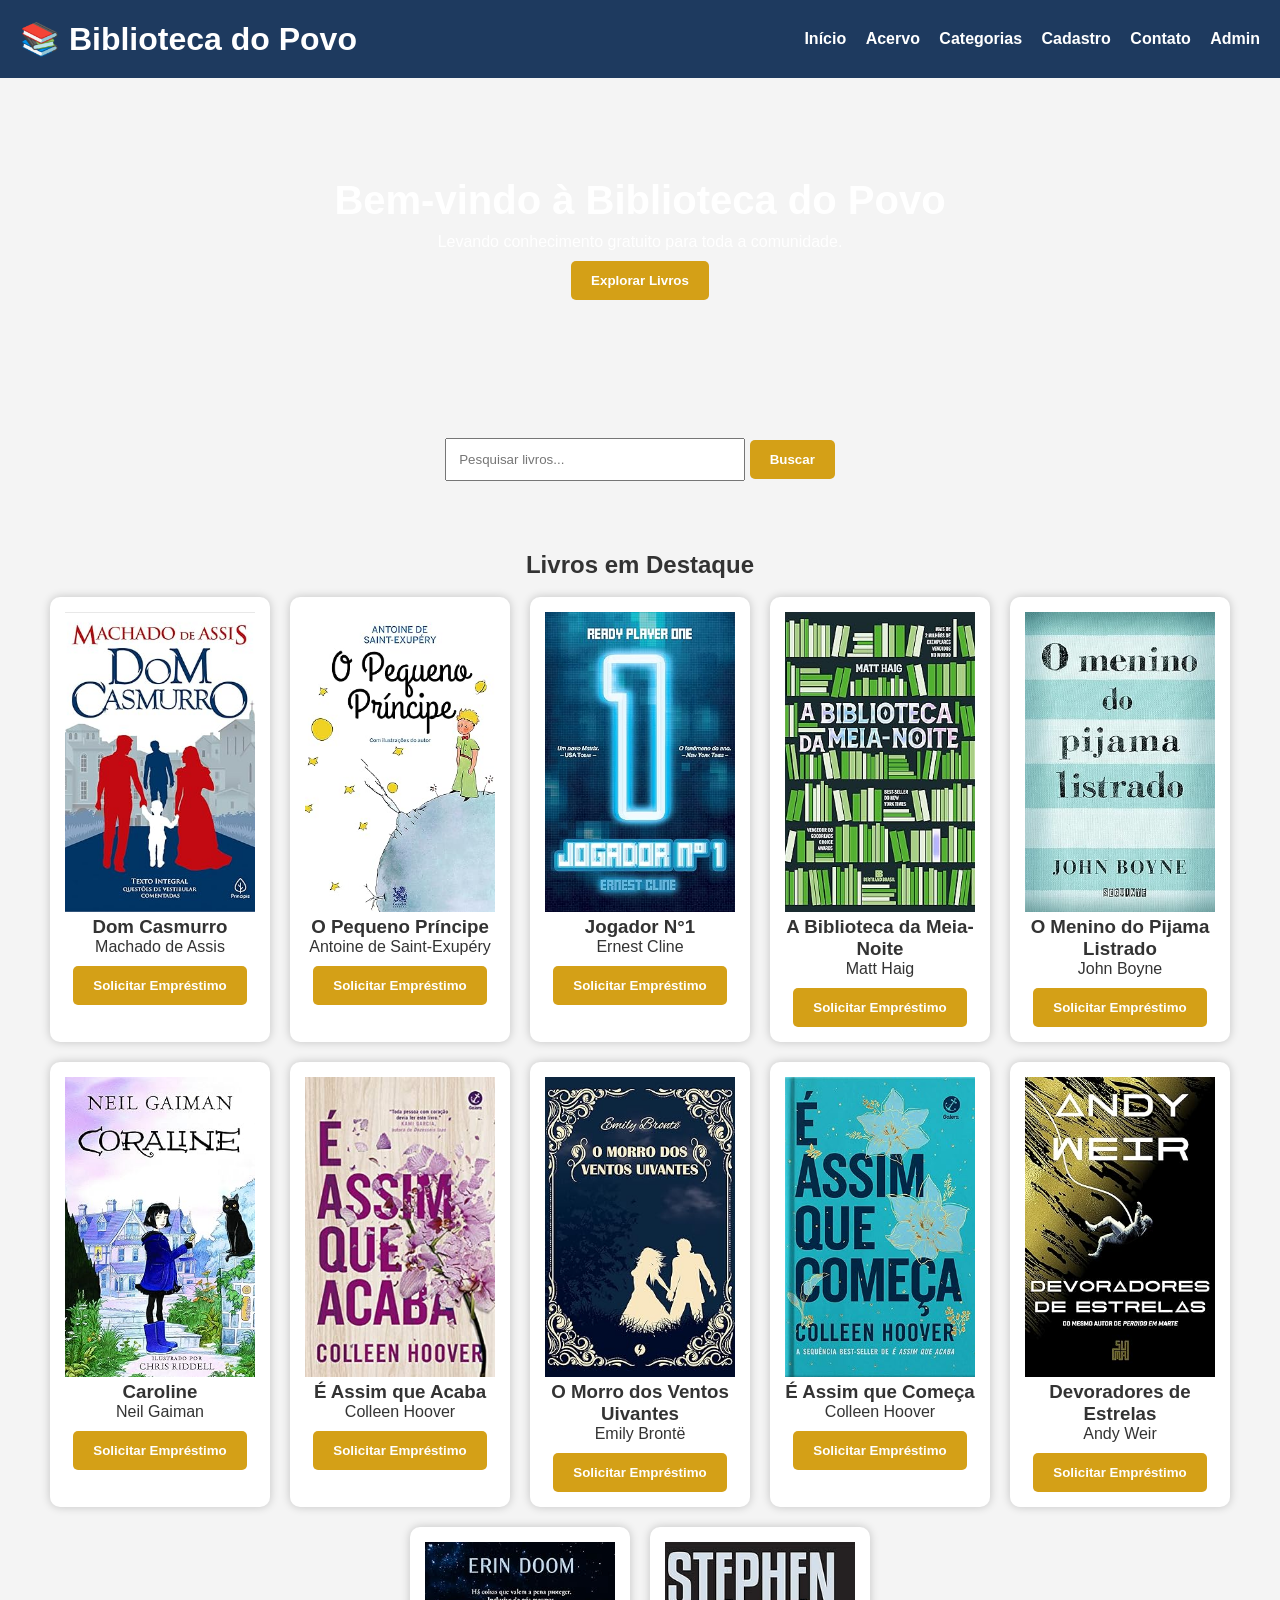
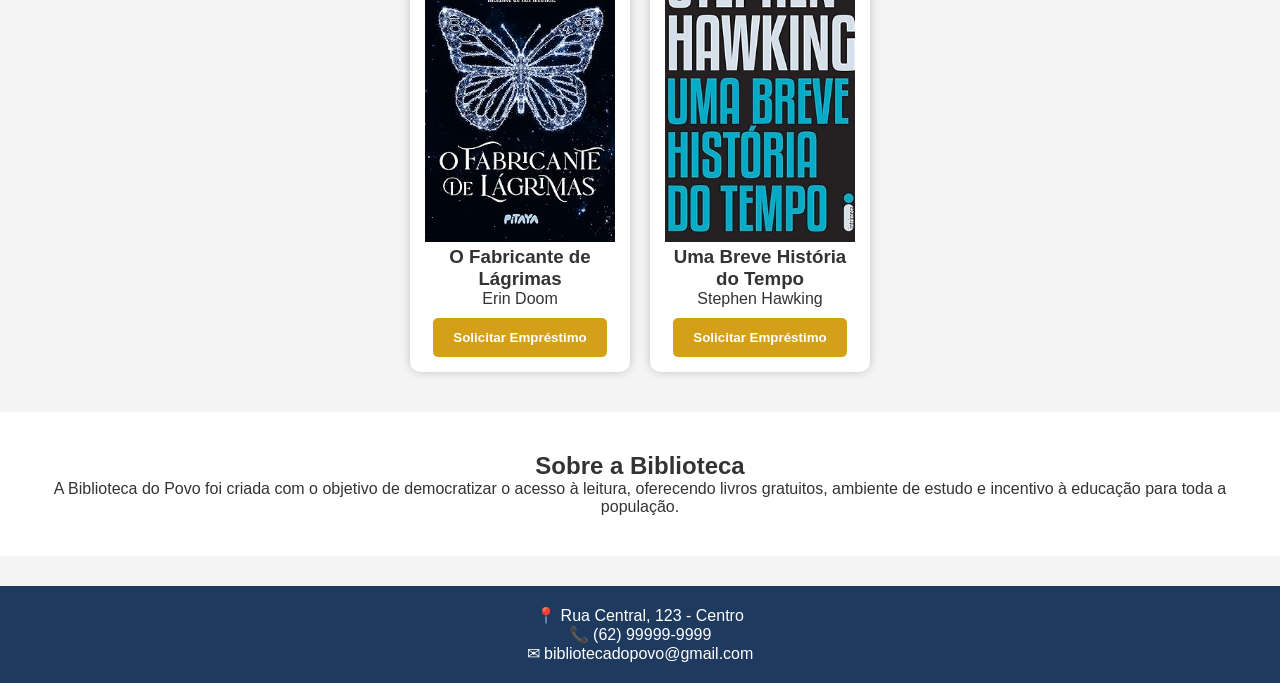
<file: Trabalho Web/HTML-CSS__PARTE 1/HTML-CSS__PARTE 1/Biblioteca do Povo/index.html>
<!DOCTYPE html>
<html lang="pt-br">
<head>
    <meta charset="UTF-8">
    <meta name="viewport" content="width=device-width, initial-scale=1.0">
    <title>Biblioteca do Povo</title>
    <link rel="stylesheet" href="style.css">
</head>
<body>

    <header>
        <h1>📚 Biblioteca do Povo</h1>
        <nav>
            <a href="#">Início</a>
            <a href="#">Acervo</a>
            <a href="#">Categorias</a>
            <a href="#">Cadastro</a>
            <a href="#">Contato</a>
            <a href="admin.html">Admin</a>
        </nav>
    </header>

    <section class="banner">
        <h2>Bem-vindo à Biblioteca do Povo</h2>
        <p>Levando conhecimento gratuito para toda a comunidade.</p>
        <button>Explorar Livros</button>
    </section>

    <section class="pesquisa">
        <input type="text" placeholder="Pesquisar livros...">
        <button>Buscar</button>
    </section>

    <section class="livros-destaque">
        <h2>Livros em Destaque</h2><br>

        <div class="cards">
            
            <div class="card">
                <img src="./img/dom-casmurro.capa.jpg"alt="Livro">
                <h3>Dom Casmurro</h3>
                <p>Machado de Assis</p>
                <button>Solicitar Empréstimo</button>
            </div>

            <div class="card">
                <img src="./img/o_pequeno_principe-Capa.jpg" alt="Livro">
                <h3>O Pequeno Príncipe</h3>
                <p>Antoine de Saint-Exupéry</p>
                <button>Solicitar Empréstimo</button>
            </div>

            <div class="card">
                <img src="./img/jogadorN1_capa.jpg" alt="Livro">
                <h3>Jogador N°1</h3>
                <p>Ernest Cline</p>
                <button>Solicitar Empréstimo</button>
            </div>

            <div class="card">
                <img src="./img/A_biblioteca_da_meia_noite-capa.jpg" alt="Livro">
                <h3>A Biblioteca da Meia-Noite</h3>
                <p>Matt Haig</p>
                <button>Solicitar Empréstimo</button>
            </div>

            <div class="card">
                <img src="./img/O_menino_do_pijama_listrado.jpg" alt="Livro">
                <h3>O Menino do Pijama Listrado</h3>
                <p>John Boyne</p>
                <button>Solicitar Empréstimo</button>
            </div>

            <div class="card">
                <img src="./img/caroline_capa.jpg" alt="Livro">
                <h3>Caroline</h3>
                <p>Neil Gaiman</p>
                <button>Solicitar Empréstimo</button>
            </div>

            <div class="card">
                <img src="./img/é assim que acaba_capa.jpg" alt="Livro">
                <h3>É Assim que Acaba</h3>
                <p>Colleen Hoover</p>
                <button>Solicitar Empréstimo</button>
            </div>

            <div class="card">
                <img src="./img/O morro dos ventos uivantes_capa.jpg" alt="Livro">
                <h3>O Morro dos Ventos Uivantes</h3>
                <p>Emily Brontë</p>
                <button>Solicitar Empréstimo</button>
            </div>

            <div class="card">
                <img src="./img/É assim que comeca_capa.jpg" alt="Livro">
                <h3>É Assim que Começa</h3>
                <p>Colleen Hoover</p>
                <button>Solicitar Empréstimo</button>
            </div>

            <div class="card">
                <img src="./img/Devoradores de Estrelas_capa.jpg" alt="Livro">
                <h3>Devoradores de Estrelas</h3>
                <p>Andy Weir</p>
                <button>Solicitar Empréstimo</button>
            </div>

            <div class="card">
                <img src="./img/O fabricante de lagrimas_capa.jpg" alt="Livro">
                <h3>O Fabricante de Lágrimas</h3>
                <p>Erin Doom</p>
                <button>Solicitar Empréstimo</button>
            </div>

            <div class="card">
                <img src="./img/Uma breve historia do tempo_capa.jpg" alt="Livro">
                <h3>Uma Breve História do Tempo</h3>
                <p>Stephen Hawking</p>
                <button>Solicitar Empréstimo</button>
            </div>

        </div>
    </section>

    <section class="sobre">
        <h2>Sobre a Biblioteca</h2>
        <p>
            A Biblioteca do Povo foi criada com o objetivo de democratizar o acesso à leitura,
            oferecendo livros gratuitos, ambiente de estudo e incentivo à educação para toda a população.
        </p>
    </section>

    <footer>
        <p>📍 Rua Central, 123 - Centro</p>
        <p>📞 (62) 99999-9999</p>
        <p>✉ bibliotecadopovo@gmail.com</p>
    </footer>

</body>
</html>
</file>
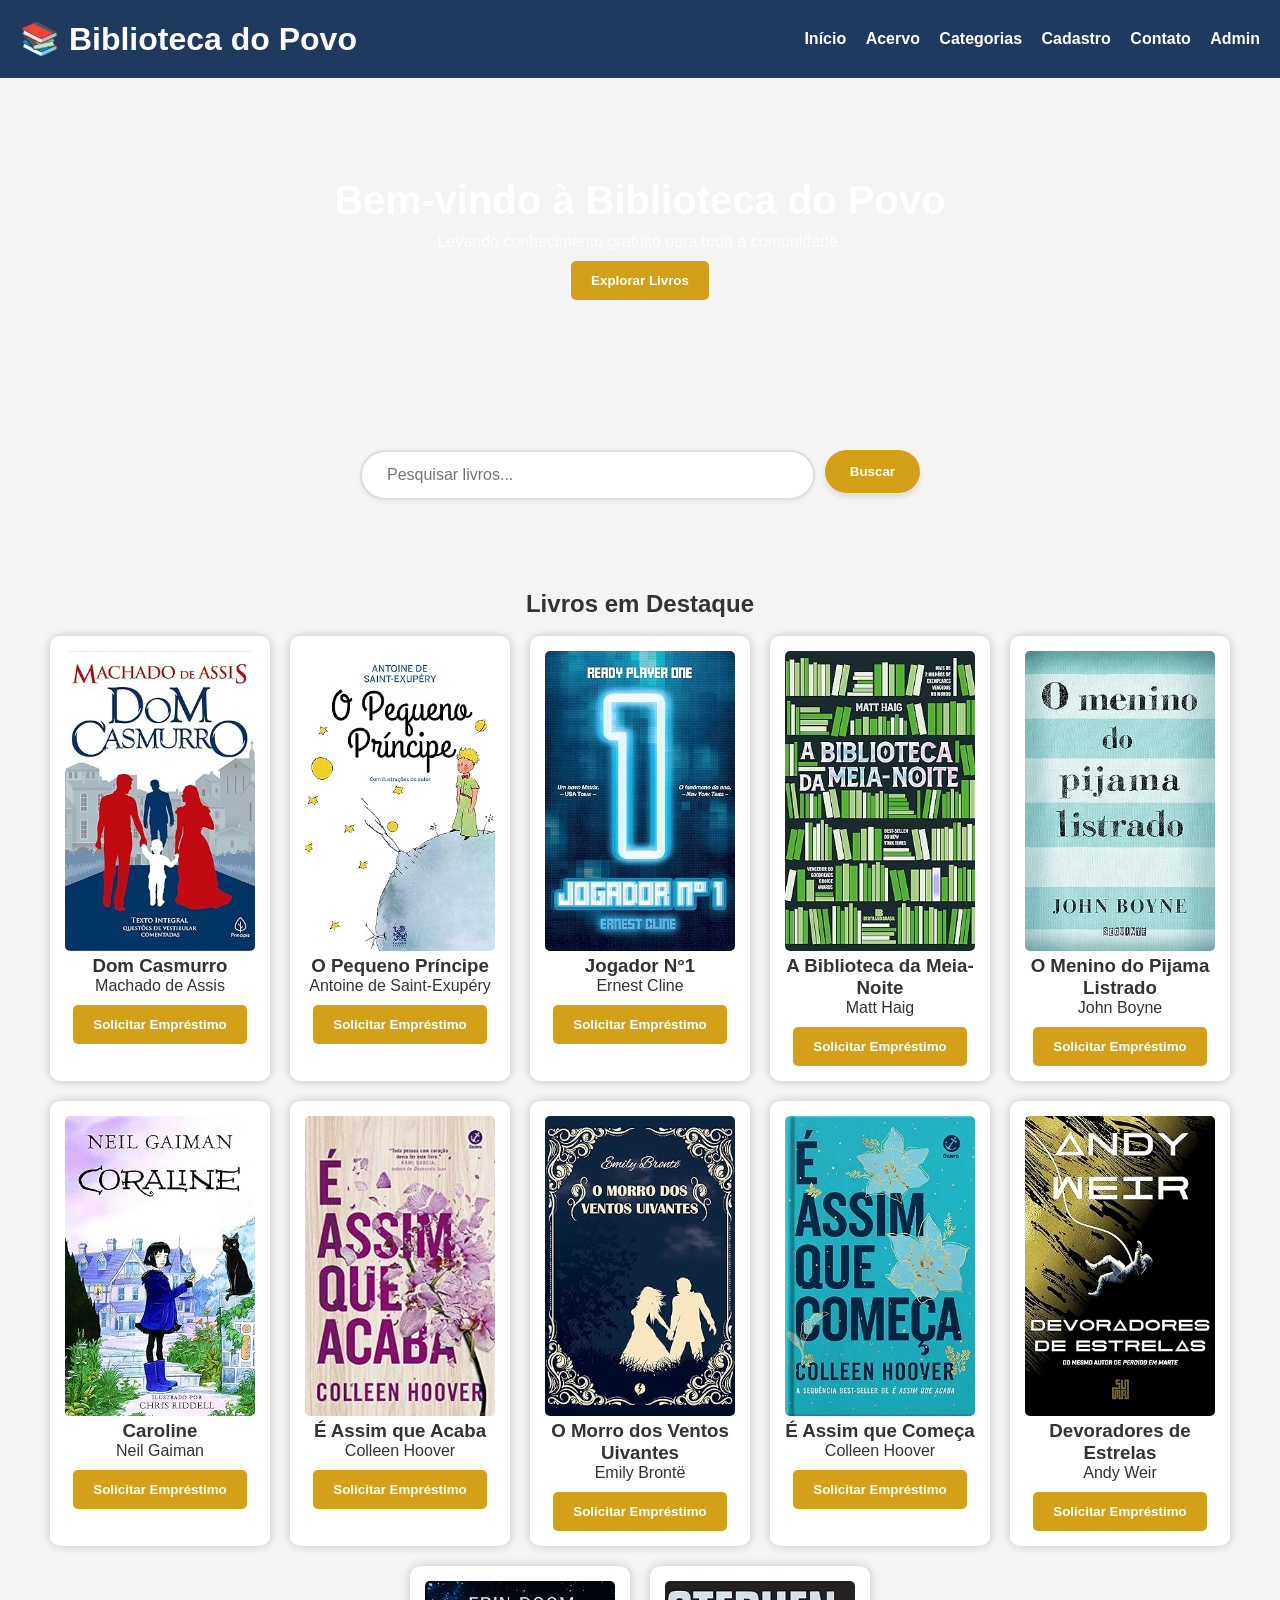
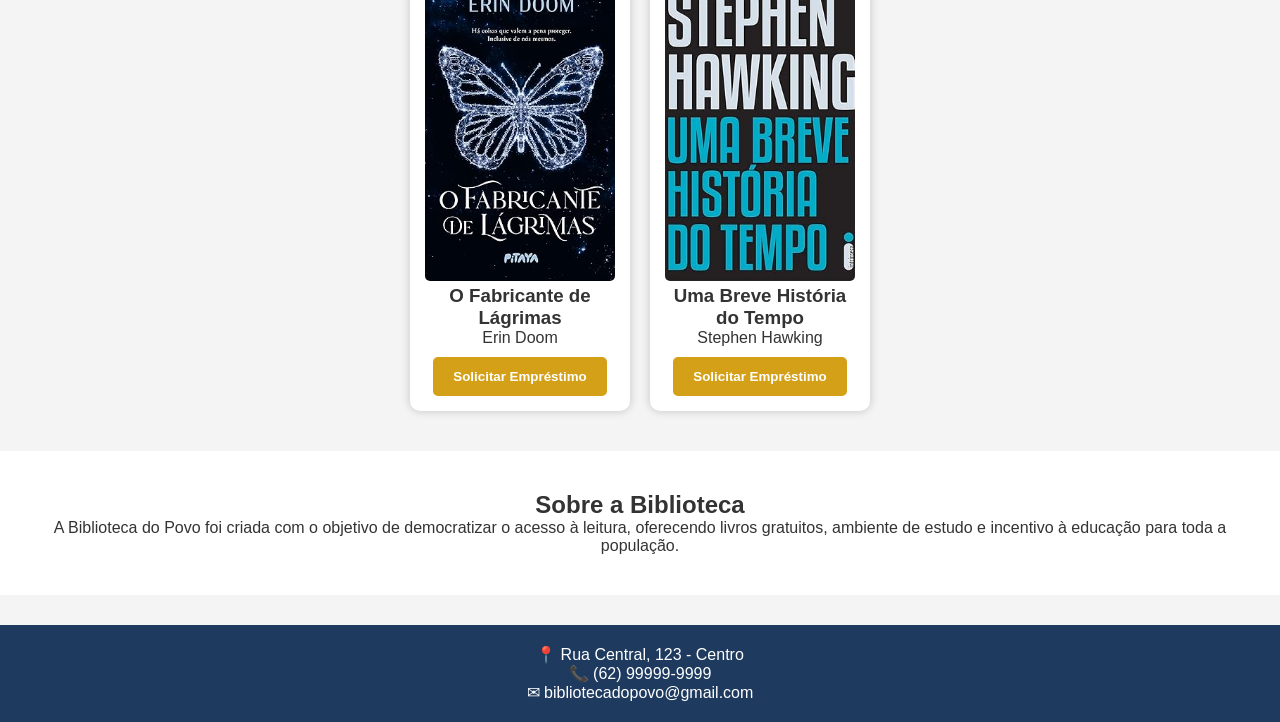
<file: Trabalho Web/JS+PHP__PARTE 2/HTML-CSS__PARTE 2/Biblioteca do Povo/index.html>
<!DOCTYPE html>
<html lang="pt-br">
<head>
    <meta charset="UTF-8">
    <meta name="viewport" content="width=device-width, initial-scale=1.0">
    <title>Biblioteca do Povo</title>
    <link rel="stylesheet" href="style.css">
</head>
<body>

    <header>
        <h1>📚 Biblioteca do Povo</h1>
        <nav>
            <a href="#inicio">Início</a>
            <a href="javascript:void(0)" class="nav-info" data-type="acervo">Acervo</a>
            <a href="javascript:void(0)" class="nav-info" data-type="categorias">Categorias</a>
            <a href="javascript:void(0)" class="nav-info" data-type="cadastro">Cadastro</a>
            <a href="javascript:void(0)" class="nav-info" data-type="contato">Contato</a>
            <a href="admin.html">Admin</a>
        </nav>
    </header>

    <section class="banner">
        <h2>Bem-vindo à Biblioteca do Povo</h2>
        <p>Levando conhecimento gratuito para toda a comunidade.</p>
        <button>Explorar Livros</button>
    </section>

    <section class="pesquisa">
        <div class="search-container">
            <input type="text" id="searchInput" placeholder="Pesquisar livros..." autocomplete="off">
            <div id="suggestions" class="suggestions-box"></div>
        </div>
        <button>Buscar</button>
    </section>

    <section class="livros-destaque" id="inicio">
        <h2>Livros em Destaque</h2><br>

        <div class="cards">
            
            <div class="card">
                <img src="./img/dom-casmurro.capa.jpg"alt="Livro">
                <h3>Dom Casmurro</h3>
                <p>Machado de Assis</p>
                <button>Solicitar Empréstimo</button>
            </div>

            <div class="card">
                <img src="./img/o_pequeno_principe-Capa.jpg" alt="Livro">
                <h3>O Pequeno Príncipe</h3>
                <p>Antoine de Saint-Exupéry</p>
                <button>Solicitar Empréstimo</button>
            </div>

            <div class="card">
                <img src="./img/jogadorN1_capa.jpg" alt="Livro">
                <h3>Jogador N°1</h3>
                <p>Ernest Cline</p>
                <button>Solicitar Empréstimo</button>
            </div>

            <div class="card">
                <img src="./img/A_biblioteca_da_meia_noite-capa.jpg" alt="Livro">
                <h3>A Biblioteca da Meia-Noite</h3>
                <p>Matt Haig</p>
                <button>Solicitar Empréstimo</button>
            </div>

            <div class="card">
                <img src="./img/O_menino_do_pijama_listrado.jpg" alt="Livro">
                <h3>O Menino do Pijama Listrado</h3>
                <p>John Boyne</p>
                <button>Solicitar Empréstimo</button>
            </div>

            <div class="card">
                <img src="./img/caroline_capa.jpg" alt="Livro">
                <h3>Caroline</h3>
                <p>Neil Gaiman</p>
                <button>Solicitar Empréstimo</button>
            </div>

            <div class="card">
                <img src="./img/é assim que acaba_capa.jpg" alt="Livro">
                <h3>É Assim que Acaba</h3>
                <p>Colleen Hoover</p>
                <button>Solicitar Empréstimo</button>
            </div>

            <div class="card">
                <img src="./img/O morro dos ventos uivantes_capa.jpg" alt="Livro">
                <h3>O Morro dos Ventos Uivantes</h3>
                <p>Emily Brontë</p>
                <button>Solicitar Empréstimo</button>
            </div>

            <div class="card">
                <img src="./img/É assim que comeca_capa.jpg" alt="Livro">
                <h3>É Assim que Começa</h3>
                <p>Colleen Hoover</p>
                <button>Solicitar Empréstimo</button>
            </div>

            <div class="card">
                <img src="./img/Devoradores de Estrelas_capa.jpg" alt="Livro">
                <h3>Devoradores de Estrelas</h3>
                <p>Andy Weir</p>
                <button>Solicitar Empréstimo</button>
            </div>

            <div class="card">
                <img src="./img/O fabricante de lagrimas_capa.jpg" alt="Livro">
                <h3>O Fabricante de Lágrimas</h3>
                <p>Erin Doom</p>
                <button>Solicitar Empréstimo</button>
            </div>

            <div class="card">
                <img src="./img/Uma breve historia do tempo_capa.jpg" alt="Livro">
                <h3>Uma Breve História do Tempo</h3>
                <p>Stephen Hawking</p>
                <button>Solicitar Empréstimo</button>
            </div>

        </div>
    </section>

    <section class="sobre">
        <h2>Sobre a Biblioteca</h2>
        <p>
            A Biblioteca do Povo foi criada com o objetivo de democratizar o acesso à leitura,
            oferecendo livros gratuitos, ambiente de estudo e incentivo à educação para toda a população.
        </p>
    </section>

    <footer>
        <p>📍 Rua Central, 123 - Centro</p>
        <p>📞 (62) 99999-9999</p>
        <p>✉ bibliotecadopovo@gmail.com</p>
    </footer>

    <!-- Balão de Informações Dinâmico -->
    <div id="infoBalloon" class="info-balloon"></div>

    <!-- Modal de Empréstimo -->
    <div id="loanModal" class="modal">
        <div class="modal-content">
            <span class="close-modal">&times;</span>
            <h2>Solicitar Empréstimo</h2>
            <p id="modalBookTitle"></p>
            <form id="loanForm">
                <input type="text" name="userName" placeholder="Seu Nome Completo" required>
                <input type="email" name="userEmail" placeholder="Seu E-mail" required>
                <input type="tel" name="userPhone" placeholder="Seu Telefone (WhatsApp)" required>
                <button type="submit">Enviar Solicitação</button>
            </form>
        </div>
    </div>

    <script src="script.js"></script>

</body>
</html>
</file>
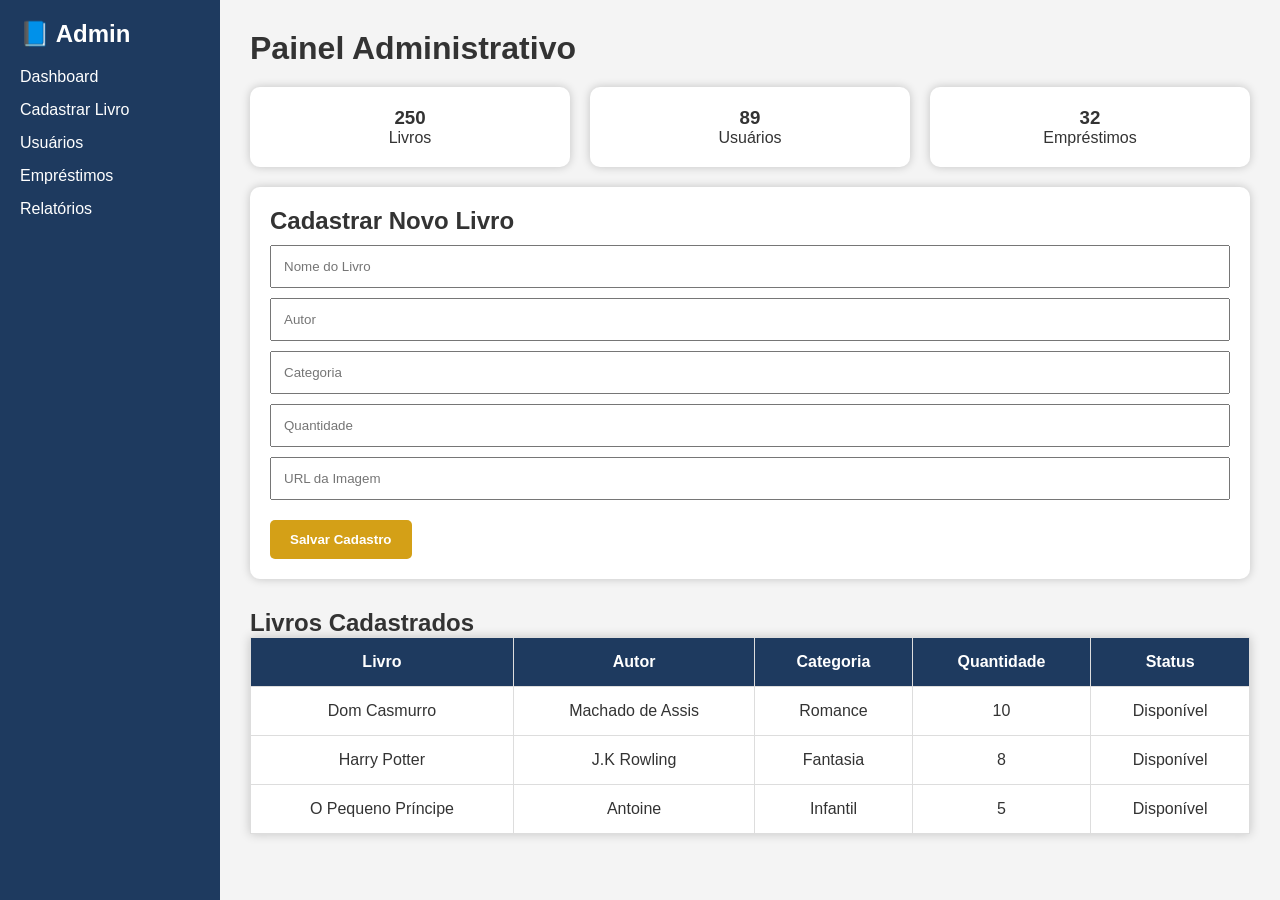
<file: Trabalho Web/HTML-CSS__PARTE 1/HTML-CSS__PARTE 1/Biblioteca do Povo/admin.html>
<!DOCTYPE html>
<html lang="pt-br">
<head>
    <meta charset="UTF-8">
    <meta name="viewport" content="width=device-width, initial-scale=1.0">
    <title>Painel Administrativo</title>
    <link rel="stylesheet" href="style.css">
</head>
<body>

    <div class="admin-container">

        <aside class="sidebar">
            <h2>📘 Admin</h2>
            <ul>
                <li>Dashboard</li>
                <li>Cadastrar Livro</li>
                <li>Usuários</li>
                <li>Empréstimos</li>
                <li>Relatórios</li>
            </ul>
        </aside>

        <main class="admin-main">
            <h1>Painel Administrativo</h1>

            <div class="stats">
                <div class="stat-card">
                    <h3>250</h3>
                    <p>Livros</p>
                </div>
                <div class="stat-card">
                    <h3>89</h3>
                    <p>Usuários</p>
                </div>
                <div class="stat-card">
                    <h3>32</h3>
                    <p>Empréstimos</p>
                </div>
            </div>

            <section class="formulario">
                <h2>Cadastrar Novo Livro</h2>
                <input type="text" placeholder="Nome do Livro">
                <input type="text" placeholder="Autor">
                <input type="text" placeholder="Categoria">
                <input type="number" placeholder="Quantidade">
                <input type="text" placeholder="URL da Imagem">
                <button>Salvar Cadastro</button>
            </section>

            <section class="tabela-livros">
                <h2>Livros Cadastrados</h2>
                <table>
                    <tr>
                        <th>Livro</th>
                        <th>Autor</th>
                        <th>Categoria</th>
                        <th>Quantidade</th>
                        <th>Status</th>
                    </tr>
                    <tr>
                        <td>Dom Casmurro</td>
                        <td>Machado de Assis</td>
                        <td>Romance</td>
                        <td>10</td>
                        <td>Disponível</td>
                    </tr>
                    <tr>
                        <td>Harry Potter</td>
                        <td>J.K Rowling</td>
                        <td>Fantasia</td>
                        <td>8</td>
                        <td>Disponível</td>
                    </tr>
                    <tr>
                        <td>O Pequeno Príncipe</td>
                        <td>Antoine</td>
                        <td>Infantil</td>
                        <td>5</td>
                        <td>Disponível</td>
                    </tr>
                </table>
            </section>
        </main>
    </div>

</body>
</html>
</file>
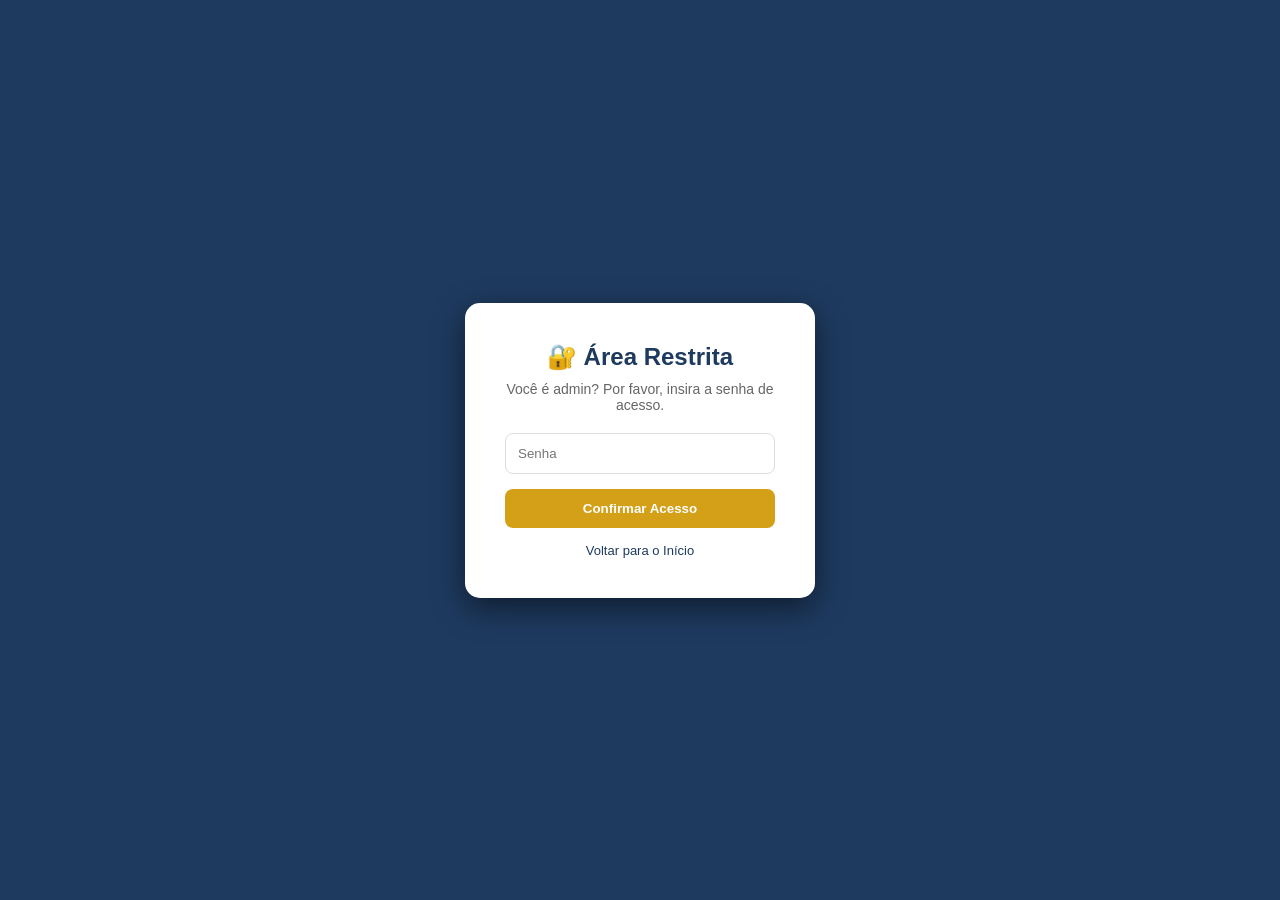
<file: Trabalho Web/JS+PHP__PARTE 2/HTML-CSS__PARTE 2/Biblioteca do Povo/admin.html>
<!DOCTYPE html>
<html lang="pt-br">
<head>
    <meta charset="UTF-8">
    <meta name="viewport" content="width=device-width, initial-scale=1.0">
    <title>Painel Administrativo</title>
    <link rel="stylesheet" href="style.css">
</head>
<body>

    <!-- Overlay de Proteção Admin -->
    <div id="adminLoginOverlay" class="admin-login-overlay">
        <div class="login-box">
            <h2>🔐 Área Restrita</h2>
            <p>Você é admin? Por favor, insira a senha de acesso.</p>
            <input type="password" id="adminPassword" placeholder="Senha">
            <button id="adminLoginBtn">Confirmar Acesso</button>
            <a href="index.html" class="back-link">Voltar para o Início</a>
        </div>
    </div>

    <div class="admin-container">

        <aside class="sidebar">
            <h2>️ Painel Admin</h2>
            <ul>
                <li class="menu-item active" data-target="dashboard">📈 Dashboard</li>
                <li class="menu-item" data-target="secao-livros">📖 Gerenciar Livros</li>
                <li class="menu-item" data-target="secao-usuarios">👥 Lista de Usuários</li>
                <li class="menu-item" data-target="secao-emprestimos">📋 Empréstimos</li>
                <li class="menu-item" data-target="secao-relatorios">📊 Relatórios</li>
                <li><a href="index.html" style="color:white; text-decoration:none;">⬅️ Sair</a></li>
            </ul>
        </aside>

        <main class="admin-main">
            <!-- ABA DASHBOARD -->
            <div id="dashboard" class="admin-section">
                <h1>Painel Administrativo</h1>
                <div class="stats">
                    <div class="stat-card">
                        <h3>250</h3>
                        <p>Livros</p>
                    </div>
                    <div class="stat-card">
                        <h3>89</h3>
                        <p>Usuários</p>
                    </div>
                    <div class="stat-card">
                        <h3>32</h3>
                        <p>Empréstimos</p>
                    </div>
                </div>
            </div>

            <!-- ABA LIVROS -->
            <div id="secao-livros" class="admin-section hidden-section">
                <section class="formulario">
                    <h2>Cadastrar Novo Livro</h2>
                    <form action="process_book.php" method="POST">
                        <input type="text" name="nome_livro" placeholder="Nome do Livro" required>
                        <input type="text" name="autor" placeholder="Autor" required>
                        <input type="text" name="categoria" placeholder="Categoria" required>
                        <input type="number" name="quantidade" placeholder="Quantidade" required min="1">
                        <input type="text" name="url_imagem" placeholder="URL da Imagem" required>
                        <button type="submit">Salvar Cadastro</button>
                    </form>
                </section>

                <section class="tabela-livros">
                    <h2>Livros Cadastrados</h2>
                    <table>
                        <thead>
                            <tr>
                                <th>Livro</th>
                                <th>Autor</th>
                                <th>Categoria</th>
                                <th>Quantidade</th>
                                <th>Status</th>
                            </tr>
                        </thead>
                        <tbody>
                            <tr>
                                <td>Dom Casmurro</td>
                                <td>Machado de Assis</td>
                                <td>Romance</td>
                                <td>10</td>
                                <td><span class="status-badge status-disponivel">Disponível</span></td>
                            </tr>
                        </tbody>
                    </table>
                </section>
            </div>

            <!-- ABA USUÁRIOS -->
            <div id="secao-usuarios" class="admin-section hidden-section">
                <section class="tabela-livros">
                    <h2>Lista de Usuários</h2>
                    <table>
                        <thead>
                            <tr><th>Nome</th><th>E-mail</th><th>Telefone</th></tr>
                        </thead>
                        <tbody>
                            <tr><td>Exemplo de Usuário</td><td>usuario@email.com</td><td>(00) 00000-0000</td></tr>
                        </tbody>
                    </table>
                </section>
            </div>

            <!-- ABA EMPRÉSTIMOS -->
            <div id="secao-emprestimos" class="admin-section hidden-section">
                <section class="tabela-livros">
                    <h2>Gerenciar Empréstimos</h2>
                    <table>
                        <thead>
                            <tr><th>Nome</th><th>E-mail</th><th>Telefone</th><th>Livro</th><th>Data</th><th>Status</th></tr>
                        </thead>
                        <tbody>
                            <tr>
                                <td>João Silva</td>
                                <td>joao@email.com</td>
                                <td>(62) 99999-9999</td>
                                <td><strong>Dom Casmurro</strong></td>
                                <td>20/10/2023</td>
                                <td><span class="status-badge status-pendente">Pendente</span></td>
                            </tr>
                        </tbody>
                    </table>
                </section>
            </div>

            <!-- ABA RELATÓRIOS -->
            <div id="secao-relatorios" class="admin-section hidden-section">
                <section class="formulario">
                    <h2>Relatórios de Sistema</h2>
                    <p>Seção para visualização de estatísticas e métricas de desempenho da biblioteca.</p>
                    <div style="margin-top: 20px; padding: 15px; background: #f9fbff; border-radius: 8px;">
                        <p><strong>Total de Movimentações:</strong> Em desenvolvimento...</p>
                    </div>
                </section>
            </div>
        </main>
    </div>

    <div id="infoBalloon" class="info-balloon"></div>

    <script src="script.js"></script>

</body>
</html>
</file>
<file: Trabalho Web/HTML-CSS__PARTE 1/HTML-CSS__PARTE 1/Biblioteca do Povo/style.css>
*{
    margin:0;
    padding:0;
    box-sizing:border-box;
    font-family:Arial, Helvetica, sans-serif;
}

body{
    background:#f4f4f4;
    color:#333;
}

header{
    background:#1e3a5f;
    color:white;
    padding:20px;
    display:flex;
    justify-content:space-between;
    align-items:center;
}

nav a{
    color:white;
    text-decoration:none;
    margin-left:15px;
    font-weight:bold;
}

.banner{
    background:url('https://images.unsplash.com/photo-1521587760476-6c12a4b040da') center/cover;
    color:white;
    text-align:center;
    padding:100px 20px;
}

.banner h2{
    font-size:40px;
    margin-bottom:10px;
}

.banner button,
.pesquisa button,
.card button,
.formulario button{
    background:#d4a017;
    border:none;
    padding:12px 20px;
    color:white;
    font-weight:bold;
    cursor:pointer;
    margin-top:10px;
    border-radius:5px;
}

.pesquisa{
    text-align:center;
    margin:30px;
}

.pesquisa input{
    padding:12px;
    width:300px;
}

.livros-destaque{
    padding:40px;
    text-align:center;
}

.cards{
    display:flex;
    justify-content:center;
    gap:20px;
    flex-wrap:wrap;
    
}

.card{
    background:white;
    width:220px;
    padding:15px;
    border-radius:10px;
    box-shadow:0 0 10px rgba(0,0,0,0.2);
}

.card img{
    width:100%;
    height:300px;
    object-fit:cover;
}

.sobre{
    padding:40px;
    text-align:center;
    background:white;
}

footer{
    background:#1e3a5f;
    color:white;
    text-align:center;
    padding:20px;
    margin-top:30px;
}

.admin-container{
    display:flex;
}

.sidebar{
    width:220px;
    background:#1e3a5f;
    color:white;
    min-height:100vh;
    padding:20px;
}

.sidebar ul{
    list-style:none;
    margin-top:20px;
}

.sidebar li{
    margin:15px 0;
}

.admin-main{
    flex:1;
    padding:30px;
}

.stats{
    display:flex;
    gap:20px;
    margin:20px 0;
}

.stat-card{
    background:white;
    padding:20px;
    flex:1;
    text-align:center;
    box-shadow:0 0 10px rgba(0,0,0,0.2);
    border-radius:10px;
}

.formulario{
    background:white;
    padding:20px;
    border-radius:10px;
    box-shadow:0 0 10px rgba(0,0,0,0.2);
    margin-bottom:30px;
}

.formulario input{
    display:block;
    width:100%;
    padding:12px;
    margin:10px 0;
}

.tabela-livros table{
    width:100%;
    background:white;
    border-collapse:collapse;
    box-shadow:0 0 10px rgba(0,0,0,0.2);
}

.tabela-livros th,
.tabela-livros td{
    padding:15px;
    border:1px solid #ddd;
    text-align:center;
}

.tabela-livros th{
    background:#1e3a5f;
    color:white;
}
</file>
<file: Trabalho Web/JS+PHP__PARTE 2/HTML-CSS__PARTE 2/Biblioteca do Povo/style.css>
*{
    margin:0;
    padding:0;
    box-sizing:border-box;
    font-family:Arial, Helvetica, sans-serif;
}

body{
    background:#f4f4f4;
    color:#333;
}

header{
    background:#1e3a5f;
    color:white;
    padding:20px;
    display:flex;
    justify-content:space-between;
    align-items:center;
}

nav a{
    color:white;
    text-decoration:none;
    margin-left:15px;
    font-weight:bold;
    position: relative;
}

.banner{
    background:url('https://images.unsplash.com/photo-1521587760476-6c12a4b040da') center/cover;
    color:white;
    text-align:center;
    padding:100px 20px;
}

.banner h2{
    font-size:40px;
    margin-bottom:10px;
}

.banner button,
.pesquisa button,
.card button,
.formulario button{
    background:#d4a017;
    border:none;
    padding:12px 20px;
    color:white;
    font-weight:bold;
    cursor:pointer;
    margin-top:10px;
    border-radius:5px;
}

.pesquisa{
    display: flex;
    justify-content: center;
    align-items: flex-start;
    gap: 10px;
    margin: 50px auto;
    max-width: 600px;
    padding: 0 20px;
}

.search-container {
    position: relative;
    flex: 1;
}

.pesquisa input{
    width: 100%;
    padding: 14px 25px;
    border: 2px solid #ddd;
    border-radius: 30px;
    font-size: 16px;
    transition: all 0.3s ease;
    outline: none;
    box-shadow: 0 2px 5px rgba(0,0,0,0.05);
}

.pesquisa input:focus {
    border-color: #d4a017;
    box-shadow: 0 4px 12px rgba(212, 160, 23, 0.2);
}

.pesquisa button {
    margin-top: 0;
    padding: 14px 25px;
    border-radius: 30px;
    transition: all 0.3s ease;
    box-shadow: 0 4px 6px rgba(0,0,0,0.1);
}

.pesquisa button:hover {
    background: #b88a14;
    transform: translateY(-2px);
    box-shadow: 0 6px 12px rgba(0,0,0,0.15);
}

/* Sugestões de Busca */
.suggestions-box {
    position: absolute;
    top: calc(100% + 8px);
    left: 0;
    right: 0;
    background: white;
    border-radius: 15px;
    box-shadow: 0 10px 25px rgba(0,0,0,0.1);
    overflow: hidden;
    z-index: 1000;
    display: none;
    border: 1px solid #eee;
}

.suggestion-item {
    padding: 12px 20px;
    cursor: pointer;
    transition: background 0.2s;
}

.suggestion-item:hover {
    background-color: #f8f9fa;
    color: #d4a017;
}

.livros-destaque{
    padding:40px;
    text-align:center;
}

.cards{
    display:flex;
    justify-content:center;
    gap:20px;
    flex-wrap:wrap;
    
}

.card{
    background:white;
    width:220px;
    padding:15px;
    border-radius:10px;
    box-shadow:0 0 10px rgba(0,0,0,0.2);
}

.card img{
    width:100%;
    height:300px;
    object-fit:cover;
    border-radius: 5px;
}

.sobre{
    padding:40px;
    text-align:center;
    background:white;
}


footer{
    background:#1e3a5f;
    color:white;
    text-align:center;
    padding:20px;
    margin-top:30px;
}

.admin-container{
    display:flex;
}

.sidebar{
    width:220px;
    background: linear-gradient(180deg, #1e3a5f 0%, #112236 100%);
    color:white;
    min-height:100vh;
    padding:20px;
    box-shadow: 4px 0 15px rgba(0,0,0,0.2);
}

.sidebar ul{
    list-style:none;
    margin-top:20px;
}

.sidebar li{
    margin:10px 0;
    padding: 12px;
    border-radius: 8px;
    cursor: pointer;
    transition: background 0.3s;
}

.sidebar li:hover {
    background: rgba(212, 160, 23, 0.2);
    transform: translateX(5px);
}

.sidebar li.active {
    background: #d4a017 !important;
    box-shadow: 0 4px 15px rgba(212, 160, 23, 0.4);
    font-weight: bold;
}

.admin-section {
    animation: fadeInSection 0.4s ease-out;
}

@keyframes fadeInSection {
    from { opacity: 0; transform: translateY(15px); }
    to { opacity: 1; transform: translateY(0); }
}

.hidden-section {
    display: none !important;
}

.admin-main{
    flex:1;
    padding: 40px;
    background: #f8f9fa;
}

.stats{
    display:flex;
    gap: 20px;
    margin: 30px 0;
}

.stat-card{
    background:white;
    padding: 30px;
    flex:1;
    text-align:center;
    box-shadow: 0 4px 20px rgba(0,0,0,0.05);
    border-radius: 15px;
    transition: transform 0.3s ease;
    border-bottom: 4px solid #ddd;
}

.stat-card:hover {
    transform: translateY(-5px);
}

.stat-card:nth-child(1) { border-bottom-color: #3498db; } /* Livros */
.stat-card:nth-child(2) { border-bottom-color: #2ecc71; } /* Pedidos */
.stat-card:nth-child(3) { border-bottom-color: #e74c3c; } /* Pendentes */

.stat-card h3 { font-size: 28px; color: #1e3a5f; }
.stat-card p { color: #888; text-transform: uppercase; font-size: 12px; letter-spacing: 1px; }

.formulario{
    background:white;
    padding:20px;
    border-radius:10px;
    box-shadow:0 0 10px rgba(0,0,0,0.2);
    margin-bottom:30px;
}

.formulario input{
    display:block;
    width: 100%;
    padding: 12px;
    margin: 10px 0;
    border: 1px solid #ddd;
    border-radius: 5px;
}

.status-badge {
    padding: 8px 15px;
    border-radius: 20px;
    font-size: 10px;
    font-weight: bold;
    text-transform: uppercase;
    letter-spacing: 0.5px;
}
.status-disponivel { background: #e6fffa; color: #2c7a7b; }
.status-pendente { background: #fffaf0; color: #975a16; }

.tabela-livros table{
    width:100%;
    background:white;
    border-collapse:collapse;
    box-shadow: 0 15px 35px rgba(0,0,0,0.05);
    border-radius: 15px;
    overflow: hidden;
}

.tabela-livros th,
.tabela-livros td{
    padding: 20px;
    border-bottom: 1px solid #f0f0f0;
    text-align:center;
    color: #444;
}

.tabela-livros tr:nth-child(even) {
    background-color: #f9fbff;
}

.tabela-livros th{
    background:#1e3a5f;
    color:white;
    font-weight: bold;
    text-transform: uppercase;
    font-size: 12px;
    letter-spacing: 1px;
}

/* Modal de Empréstimo */
.modal {
    display: none;
    position: fixed;
    z-index: 2000;
    left: 0;
    top: 0;
    width: 100%;
    height: 100%;
    background-color: rgba(0,0,0,0.6);
    backdrop-filter: blur(5px);
    animation: fadeIn 0.3s ease-out;
}

@keyframes fadeIn {
    from { opacity: 0; }
    to { opacity: 1; }
}

.modal-content {
    background-color: white;
    margin: 5% auto;
    padding: 40px;
    border-radius: 20px;
    width: 90%;
    max-width: 400px;
    position: relative;
    box-shadow: 0 25px 50px rgba(0,0,0,0.3);
    animation: slideUp 0.4s ease-out;
}

@keyframes slideUp {
    from { transform: translateY(20px); opacity: 0; }
    to { transform: translateY(0); opacity: 1; }
}

.close-modal {
    position: absolute;
    right: 20px;
    top: 15px;
    font-size: 32px;
    color: #bbb;
    cursor: pointer;
    transition: color 0.2s;
}

.close-modal:hover { color: #1e3a5f; }

.modal-content h2 { 
    margin-bottom: 10px; 
    color: #1e3a5f;
    font-size: 24px;
    text-align: center;
}

#modalBookTitle {
    display: block;
    margin-bottom: 25px;
    text-align: center;
    font-size: 16px;
    color: #d4a017;
    font-weight: bold;
}

.modal-content form input {
    width: 100%;
    padding: 14px 18px;
    margin: 8px 0;
    border: 1px solid #eee;
    background-color: #f8f9fa;
    border-radius: 10px;
    font-size: 15px;
    transition: all 0.3s ease;
    outline: none;
}

.modal-content form input:focus {
    border-color: #d4a017;
    background-color: #fff;
    box-shadow: 0 0 0 4px rgba(212, 160, 23, 0.1);
}

.modal-content form button {
    width: 100%;
    padding: 15px;
    background-color: #1e3a5f;
    color: white;
    border: none;
    border-radius: 30px;
    font-size: 16px;
    font-weight: bold;
    cursor: pointer;
    margin-top: 20px;
    transition: all 0.3s ease;
    box-shadow: 0 4px 15px rgba(30, 58, 95, 0.2);
}

.modal-content form button:hover {
    background-color: #d4a017;
    transform: translateY(-2px);
    box-shadow: 0 6px 20px rgba(212, 160, 23, 0.3);
}

/* Estilos para as Novas Seções Informativas */
.info-section {
    padding: 60px 20px;
    text-align: center;
    background-color: white;
    margin-bottom: 30px;
    border-radius: 10px;
    box-shadow: 0 5px 15px rgba(0,0,0,0.05);
    max-width: 900px;
    margin-left: auto;
    margin-right: auto;
}

.info-section:nth-of-type(odd) { /* Alterna a cor de fundo para melhor distinção */
    background-color: #fdfdfd;
}

.info-section h2 {
    font-size: 32px;
    color: #1e3a5f;
    margin-bottom: 25px;
    position: relative;
}

.info-section h2::after { /* Linha decorativa abaixo do título */
    content: '';
    display: block;
    width: 60px;
    height: 3px;
    background-color: #d4a017;
    margin: 10px auto 0;
    border-radius: 2px;
}

.info-section p {
    font-size: 16px;
    line-height: 1.6;
    color: #555;
    margin-bottom: 15px;
}

/* Estilos para Acervo */
.acervo-stats {
    display: flex;
    justify-content: center;
    gap: 30px;
    margin-top: 30px;
    flex-wrap: wrap;
}

.stat-item {
    background-color: #e6f2ff; /* Um azul claro */
    padding: 20px 30px;
    border-radius: 10px;
    box-shadow: 0 2px 8px rgba(0,0,0,0.08);
}
.stat-item h3 { font-size: 36px; color: #1e3a5f; margin-bottom: 5px; }
.stat-item p { font-size: 14px; color: #666; text-transform: uppercase; letter-spacing: 1px; }

/* Estilos para Categorias */
.category-list {
    list-style: none;
    padding: 0;
    display: flex;
    flex-wrap: wrap;
    justify-content: center;
    gap: 10px;
    margin-top: 20px;
}
.category-list li {
    background-color: #d4a017;
    color: white;
    padding: 8px 15px;
    border-radius: 20px;
    font-size: 14px;
    font-weight: bold;
}

/* Estilos para Formulário de Cadastro (Membro) */
.cadastro-form {
    max-width: 400px;
    margin: 30px auto 0;
    text-align: left;
}
.cadastro-form input {
    width: 100%;
    padding: 12px;
    margin-bottom: 15px;
    border: 1px solid #ddd;
    border-radius: 8px;
    outline: none;
    transition: border-color 0.3s;
}
.cadastro-form input:focus {
    border-color: #1e3a5f;
}
.cadastro-form button {
    width: 100%;
    padding: 15px;
    background-color: #1e3a5f;
    color: white;
    border: none;
    border-radius: 30px;
    font-size: 16px;
    font-weight: bold;
    cursor: pointer;
    margin-top: 10px;
    transition: background-color 0.3s, transform 0.3s;
}
.cadastro-form button:hover {
    background-color: #d4a017;
    transform: translateY(-2px);
}

/* Estilos para o Login do Admin */
.admin-login-overlay {
    position: fixed;
    top: 0;
    left: 0;
    width: 100%;
    height: 100%;
    background-color: #1e3a5f;
    z-index: 9999;
    display: flex;
    justify-content: center;
    align-items: center;
}

.login-box {
    background: white;
    padding: 40px;
    border-radius: 15px;
    text-align: center;
    box-shadow: 0 10px 30px rgba(0,0,0,0.5);
    max-width: 350px;
    width: 90%;
}

.login-box h2 { color: #1e3a5f; margin-bottom: 10px; }
.login-box p { color: #666; margin-bottom: 20px; font-size: 14px; }

.login-box input {
    width: 100%;
    padding: 12px;
    margin-bottom: 15px;
    border: 1px solid #ddd;
    border-radius: 8px;
    outline: none;
}

.login-box button {
    width: 100%;
    background: #d4a017;
    color: white;
    border: none;
    padding: 12px;
    border-radius: 8px;
    font-weight: bold;
    cursor: pointer;
}

.back-link {
    display: block;
    margin-top: 15px;
    color: #1e3a5f;
    text-decoration: none;
    font-size: 13px;
}

/* Estilos para o Balão de Informações (Tooltip/Popover) */
.info-balloon {
    display: none;
    position: absolute;
    background: white;
    color: #333;
    padding: 15px 20px;
    border-radius: 12px;
    box-shadow: 0 10px 25px rgba(0,0,0,0.2);
    z-index: 3000;
    max-width: 250px;
    font-size: 14px;
    line-height: 1.4;
    text-align: center;
    animation: popIn 0.2s ease-out;
    border: 1px solid #eee;
}

.info-balloon::after {
    content: '';
    position: absolute;
    top: -10px;
    left: 50%;
    transform: translateX(-50%);
    border-left: 10px solid transparent;
    border-right: 10px solid transparent;
    border-bottom: 10px solid white;
}

.info-balloon strong {
    display: block;
    color: #1e3a5f;
    margin-bottom: 5px;
    font-size: 16px;
}

@keyframes popIn {
    from { opacity: 0; transform: translateY(10px); }
    to { opacity: 1; transform: translateY(0); }
}
</file>
